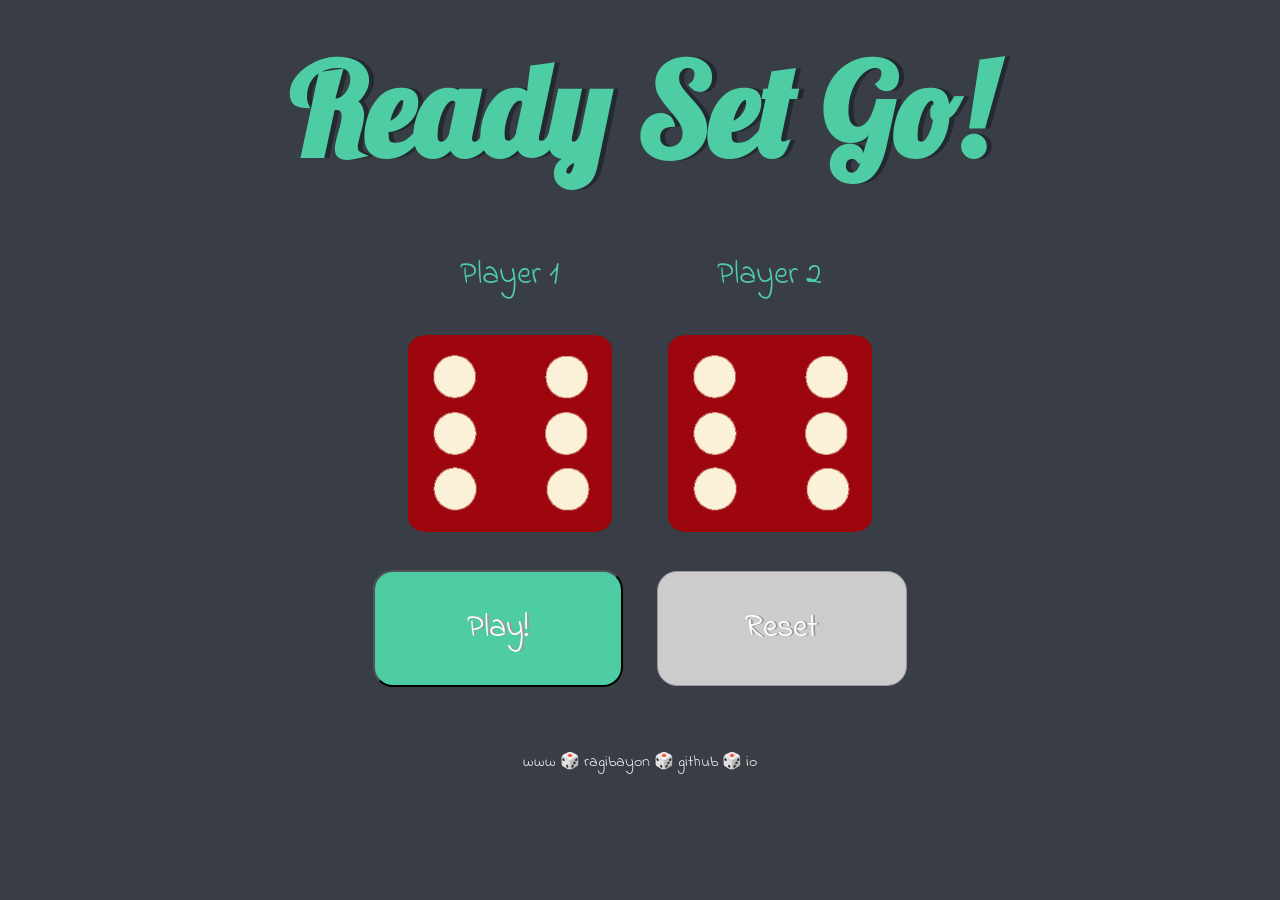
<file: index.html>
<!DOCTYPE html>
<html lang="en" dir="ltr">
  <head>
    <meta charset="utf-8" />
    <title>Dice Dual</title>
    <link rel="icon" href="favicon.ico" type="image/x-icon" />
    <link rel="stylesheet" href="styles.css" />
    <link
      href="https://fonts.googleapis.com/css?family=Indie+Flower|Lobster"
      rel="stylesheet"
    />
  </head>

  <body>
    <div class="container">
      <h1>Ready Set Go!</h1>

      <div class="dice">
        <p>Player 1</p>
        <img class="img1" src="images/dice6.png" />
      </div>

      <div class="dice">
        <p>Player 2</p>
        <img class="img2" src="images/dice6.png" />
      </div>

      <div class="play-control">
        <button type="button" class="play-button">
          <p>Play!</p>
        </button>
        <button type="button" class="reset-button" disabled>
          <p>Reset</p>
        </button>
      </div>
    </div>
    <script src="index.js"></script>
    <footer>www 🎲 ragibayon 🎲 github 🎲 io</footer>
  </body>
</html>
</file>
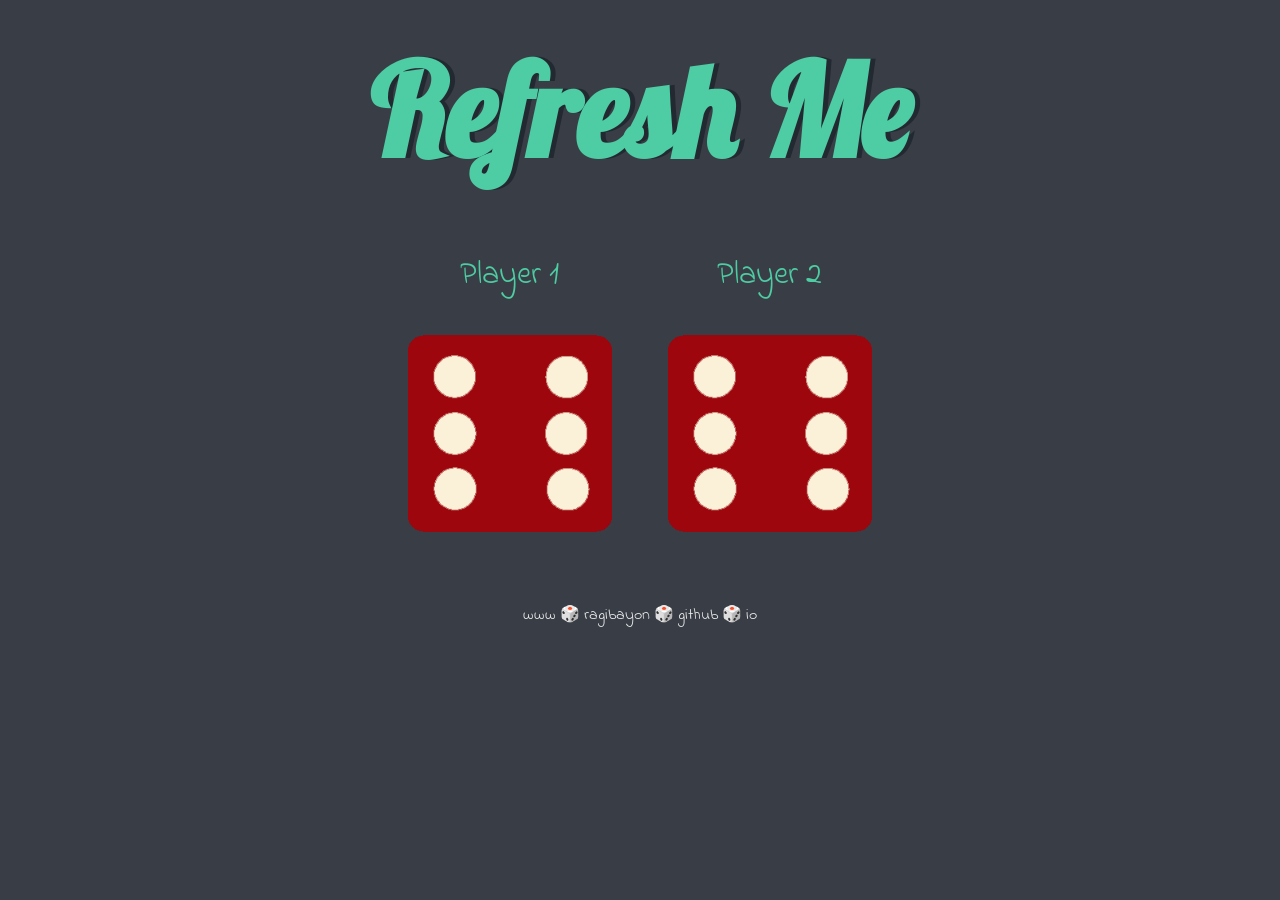
<file: dicee.html>
<!DOCTYPE html>
<html lang="en" dir="ltr">
  <head>
    <meta charset="utf-8" />
    <title>Dicee</title>
    <link rel="icon" href="favicon.ico" type="image/x-icon" />
    <link rel="stylesheet" href="styles.css" />
    <link
      href="https://fonts.googleapis.com/css?family=Indie+Flower|Lobster"
      rel="stylesheet"
    />
  </head>
  <body>
    <div class="container">
      <h1>Refresh Me</h1>

      <div class="dice">
        <p>Player 1</p>
        <img class="img1" src="images/dice6.png" />
      </div>

      <div class="dice">
        <p>Player 2</p>
        <img class="img2" src="images/dice6.png" />
      </div>
    </div>
    <script src="index.js"></script>
    <footer>www 🎲 ragibayon 🎲 github 🎲 io</footer>
  </body>
</html>
</file>
<file: styles.css>
.container {
  width: 70%;
  margin: auto;
  text-align: center;
}

.dice {
  text-align: center;
  display: inline-block;
}

body {
  background-color: #393e46;
}

h1 {
  margin: 30px;
  font-family: 'Lobster', cursive;
  text-shadow: 5px 0 #232931;
  font-size: 8rem;
  color: #4ecca3;
}

p {
  font-size: 2rem;
  color: #4ecca3;
  font-family: 'Indie Flower', cursive;
}

img {
  width: 80%;
}

footer {
  margin-top: 5%;
  color: #eeeeee;
  text-align: center;
  font-family: 'Indie Flower', cursive;
}

button {
  width: 250px;
  margin: 0 15px;
  border-radius: 20px;
  background-color: #4ecca3;
}

button p {
  color: #fff;
  text-shadow: 2px 0 rgb(155, 152, 152);
}

.play-control {
  margin: 30px;
  display: block;
}

button:disabled {
  border: 1px solid #999999;
  background-color: #cccccc;
  color: #666666;
}
</file>
